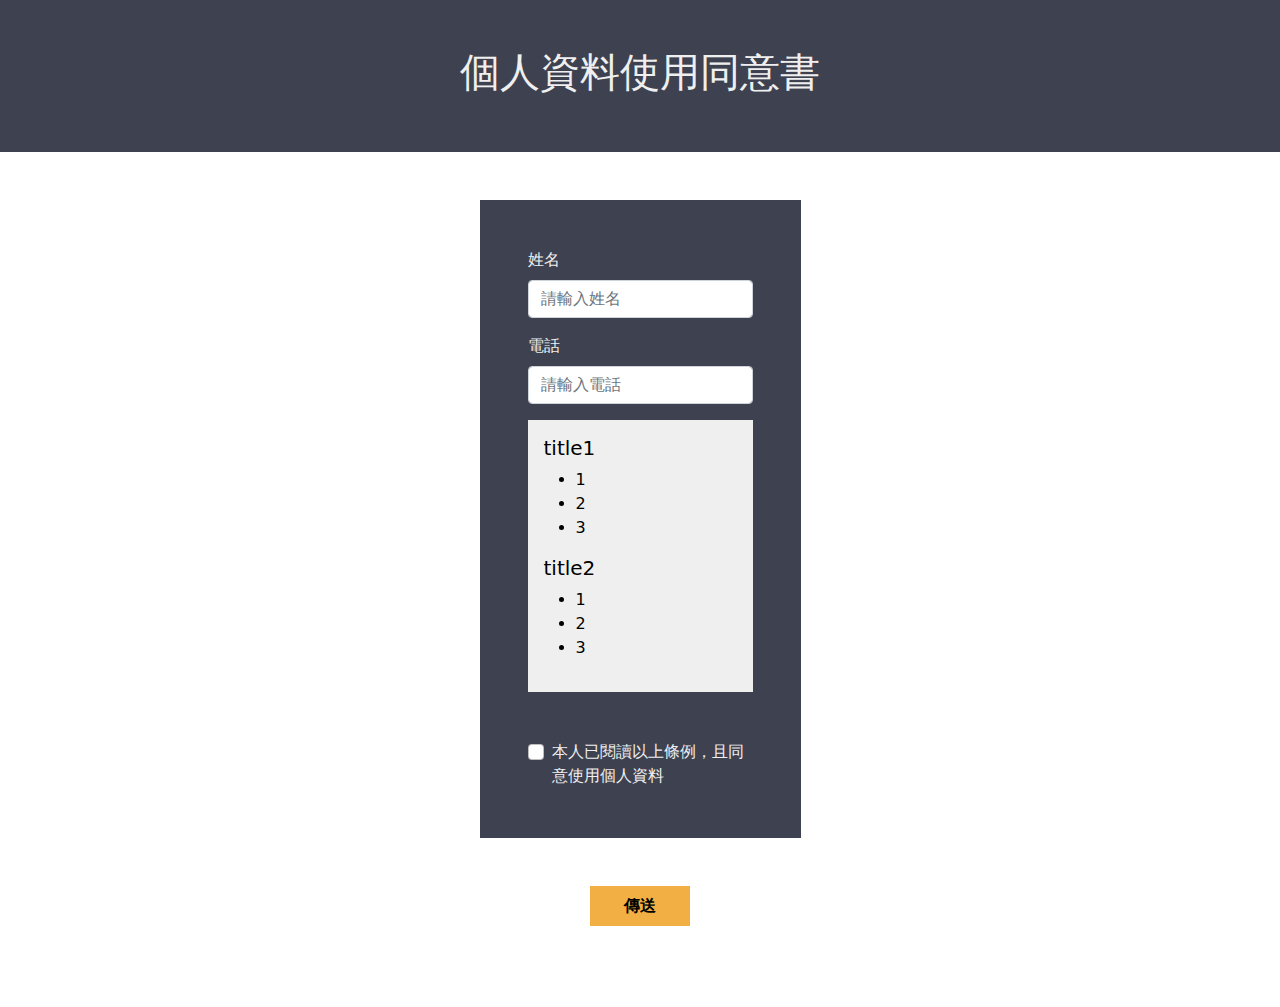
<file: index.html>
<!DOCTYPE html>
<html lang="en">

<head>
  <meta charset="UTF-8">
  <meta http-equiv="X-UA-Compatible" content="IE=edge">
  <meta name="viewport" content="width=device-width, initial-scale=1.0">
  <title>index</title>
  <link rel="stylesheet" href="css/all.css">
  <link rel="stylesheet" href="css/bootstrap.min.css">

</head>

<body>
  <header class="header p-5 bg-gray">
    <div class="container">
      <h1 class="text-center">個人資料使用同意書</h1>
    </div>

  </header>

  <!-- Modal Form -->
  <form>
    <div class="m-5 d-flex flex-column justify-content-center align-items-center">
      <div class="form-warp bg-gray p-5">
        <div class="mb-3">
          <label for="name" class="form-label">姓名</label>
          <input type="text" class="form-control" id="name" placeholder="請輸入姓名">
        </div>
        <div class="mb-3">
          <label for="phone" class="form-label">電話</label>
          <input type="text" class="form-control" id="phone" placeholder="請輸入電話">
        </div>
        <div class="terms-wrap p-3 bg-lightgray">
          <div class="terms-title">
            <h5>title1</h5>
          </div>
          <div class="terms-info">
            <ul>
              <li>1</li>
              <li>2</li>
              <li>3</li>
            </ul>
          </div>
          <div class="terms-title">
            <h5>title2</h5>
          </div>
          <div class="terms-info">
            <ul>
              <li>1</li>
              <li>2</li>
              <li>3</li>
            </ul>
          </div>
        </div>
        <div class="form-check justify-content-center align-items-center pt-5">
          <input class="form-check-input" type="checkbox" value="" id="agree">
          <label class="form-check-label" for="agree">
            本人已閱讀以上條例，且同意使用個人資料
          </label>
        </div>
      </div>
      <a href="https://aoigj100a.github.io/Insurance-page-20210712/madal" class="my-btn btn-red mt-5">傳送</a>
  </form>
  <hr>
  


  <script src="js/popper.min.js" integrity="sha384-IQsoLXl5PILFhosVNubq5LC7Qb9DXgDA9i+tQ8Zj3iwWAwPtgFTxbJ8NT4GN1R8p"
    crossorigin="anonymous"></script>
  <script src="js/bootstrap.min.js" integrity="sha384-cVKIPhGWiC2Al4u+LWgxfKTRIcfu0JTxR+EQDz/bgldoEyl4H0zUF0QKbrJ0EcQF"
    crossorigin="anonymous"></script>
</body>

</html>
</file>
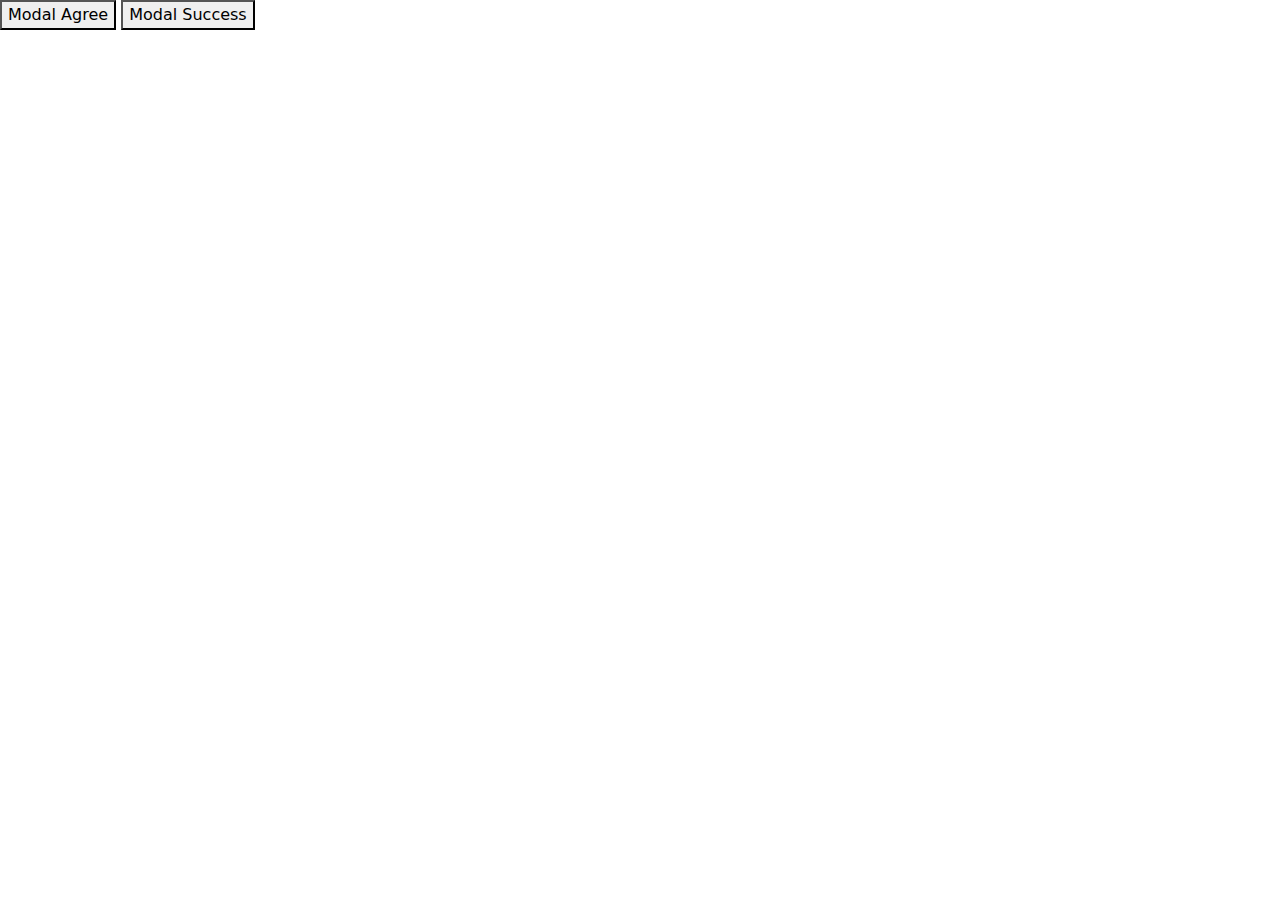
<file: madal.html>
<!DOCTYPE html>
<html lang="en">

<head>
  <meta charset="UTF-8">
  <meta http-equiv="X-UA-Compatible" content="IE=edge">
  <meta name="viewport" content="width=device-width, initial-scale=1.0">
  <title>madals</title>
  <link rel="stylesheet" href="css/all.css">
  <link rel="stylesheet" href="css/bootstrap.min.css">

</head>

<body>

  <button type="button" data-bs-toggle="modal" data-bs-target="#modalAgree">Modal Agree</button>
  <button type="button" data-bs-toggle="modal" data-bs-target="#modalSuccess">Modal Success</button>

  <!-- Modal Agree -->
  <div class="modal fade" id="modalAgree" tabindex="-1" aria-hidden="true" data-bs-backdrop="static">
    <div class="modal-dialog agree d-flex flex-column justify-content-center align-items-center">
      <div class="alert-wrap bg-red text-center my-modal-content px-5">
        <form>
          <div class="agree-title py-3">飼主未簽署個資同意書</div>
          <div class="agree-info">
            <input type="text" class="form-control" id="phone" placeholder="請輸入電話" value="">
            <span class="">將會傳送個資同意書連結至飼主手機以供填寫</span>
          </div>
          <div class="btn-warp d-flex mt-2">
            <a href="#" class="my-btn btn-gray">確認</a>
            <a href="#" class="my-btn btn-outline-red" data-bs-dismiss="modal" aria-label="Close">取消</a>
          </div>
        </form>
      </div>
    </div>
  </div>

  <!-- Modal Success -->
  <div class="modal fade" id="modalSuccess" tabindex="-1" aria-hidden="true" data-bs-backdrop="static">
    <div class="modal-dialog success d-flex flex-column justify-content-center align-items-center">
      <div class="alert-wrap bg-orange text-center my-modal-content">
        <div class="success-title py-5">傳送成功</div>
        <div class="success-info"></div>
        <a href="#" class="my-btn btn-gray" data-bs-dismiss="modal" aria-label="Close">送出</a>
      </div>
    </div>
  </div>


  <script src="js/popper.min.js" integrity="sha384-IQsoLXl5PILFhosVNubq5LC7Qb9DXgDA9i+tQ8Zj3iwWAwPtgFTxbJ8NT4GN1R8p"
    crossorigin="anonymous"></script>
  <script src="js/bootstrap.min.js" integrity="sha384-cVKIPhGWiC2Al4u+LWgxfKTRIcfu0JTxR+EQDz/bgldoEyl4H0zUF0QKbrJ0EcQF"
    crossorigin="anonymous"></script>

</body>

</html>
</file>
<file: css/all.css>
@charset "UTF-8";
.bg-gray {
  background: #3e414f;
  color: #efefef;
}

.bg-lightgray {
  background: #efefef;
  color: #000;
}

.bg-orange {
  background: #f2af44;
  color: #efefef;
}

.bg-red {
  background: #cb5c5c;
  color: #efefef;
}

.my-btn {
  display: block;
  margin: 0 auto;
  width: 100px;
  height: 40px;
  text-align: center;
  line-height: 20px;
  padding: 10px 20px;
  font-size: 16px;
  font-family: "微軟正黑體";
  text-decoration: none;
  font-weight: bold;
  cursor: pointer;
}

.btn-red {
  color: black;
  background-color: #f2af44;
}
.btn-red:hover {
  background-color: #f5c374;
  color: black;
}
.btn-red:active {
  top: 1px;
  position: relative;
}

.btn-gray {
  color: black;
  background-color: #efefef;
}
.btn-gray:hover {
  background-color: white;
  color: black;
}
.btn-gray:active {
  top: 1px;
  position: relative;
}

.btn-outline-red {
  color: #efefef;
  background-color: #cb5c5c;
  border: 1px solid #c4c4c4;
}
.btn-outline-red:hover {
  color: #efefef;
  background-color: #d78383;
}
.btn-outline-red:active {
  top: 1px;
  position: relative;
}

.form-warp {
  width: 321px;
}

.alert-wrap {
  font-size: 24px;
  width: 315px;
  height: 215px;
}
.alert-wrap span {
  display: block;
  margin: 0 auto;
  width: 240px;
  font-size: 12px;
  color: #efefef;
}

.success {
  height: 100vh;
}

.agree {
  height: 100vh;
}

.my-modal-content {
  position: relative;
  display: flex;
  flex-direction: column;
  width: 100%;
  pointer-events: auto;
  border-radius: 0.3rem;
  outline: 0;
}

/*# sourceMappingURL=all.css.map */
</file>
